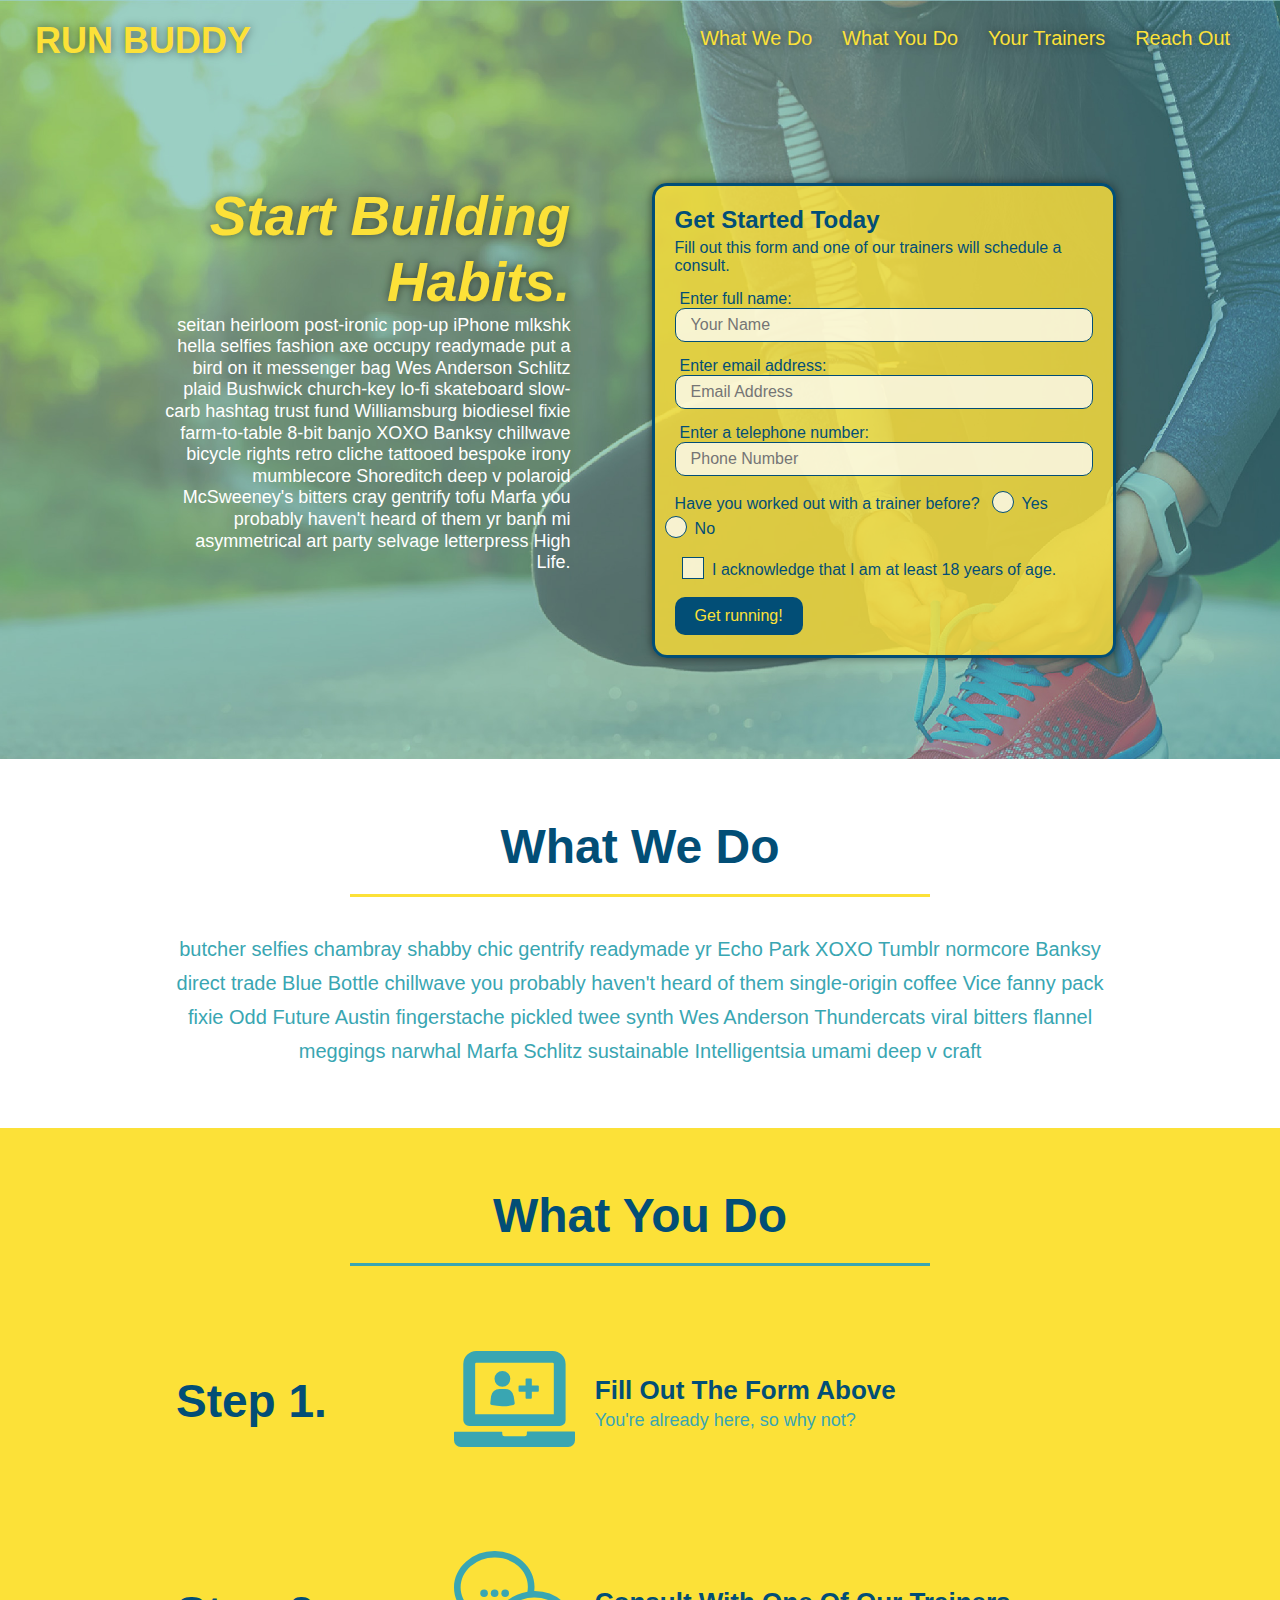
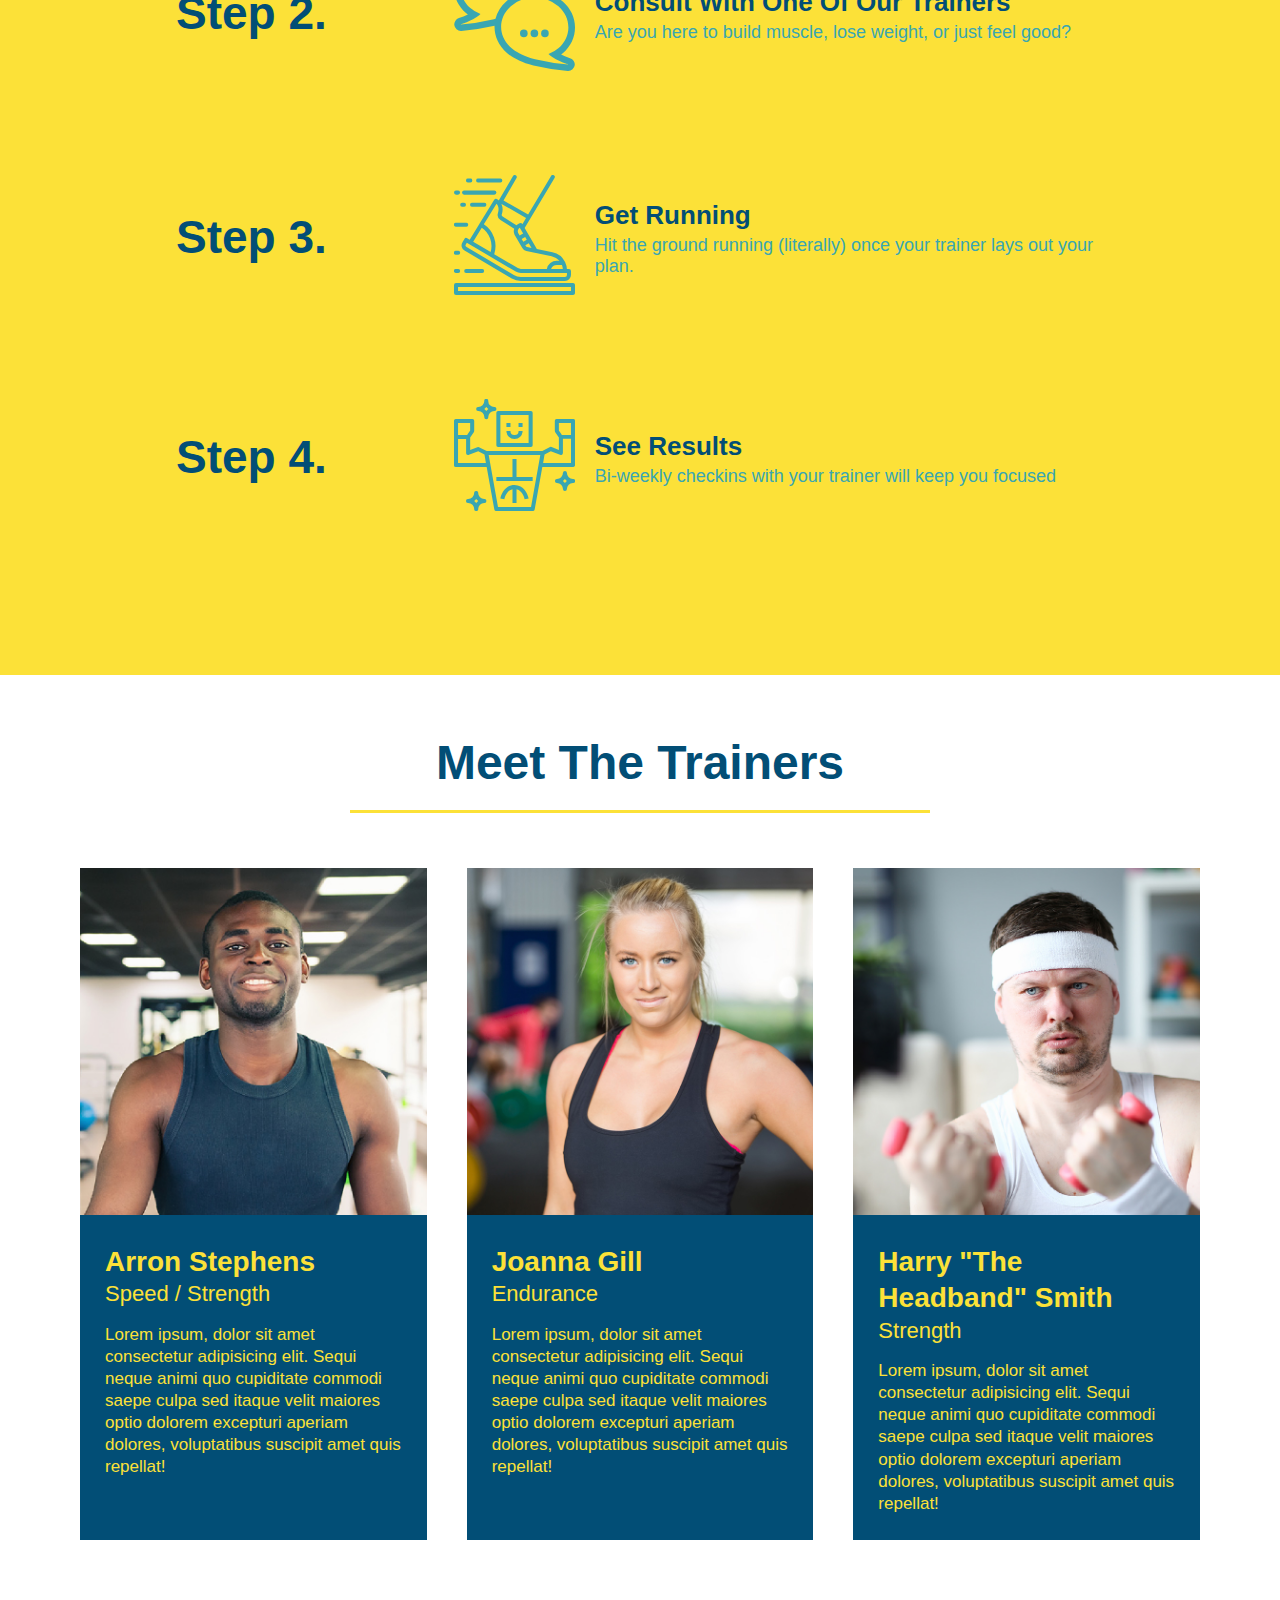
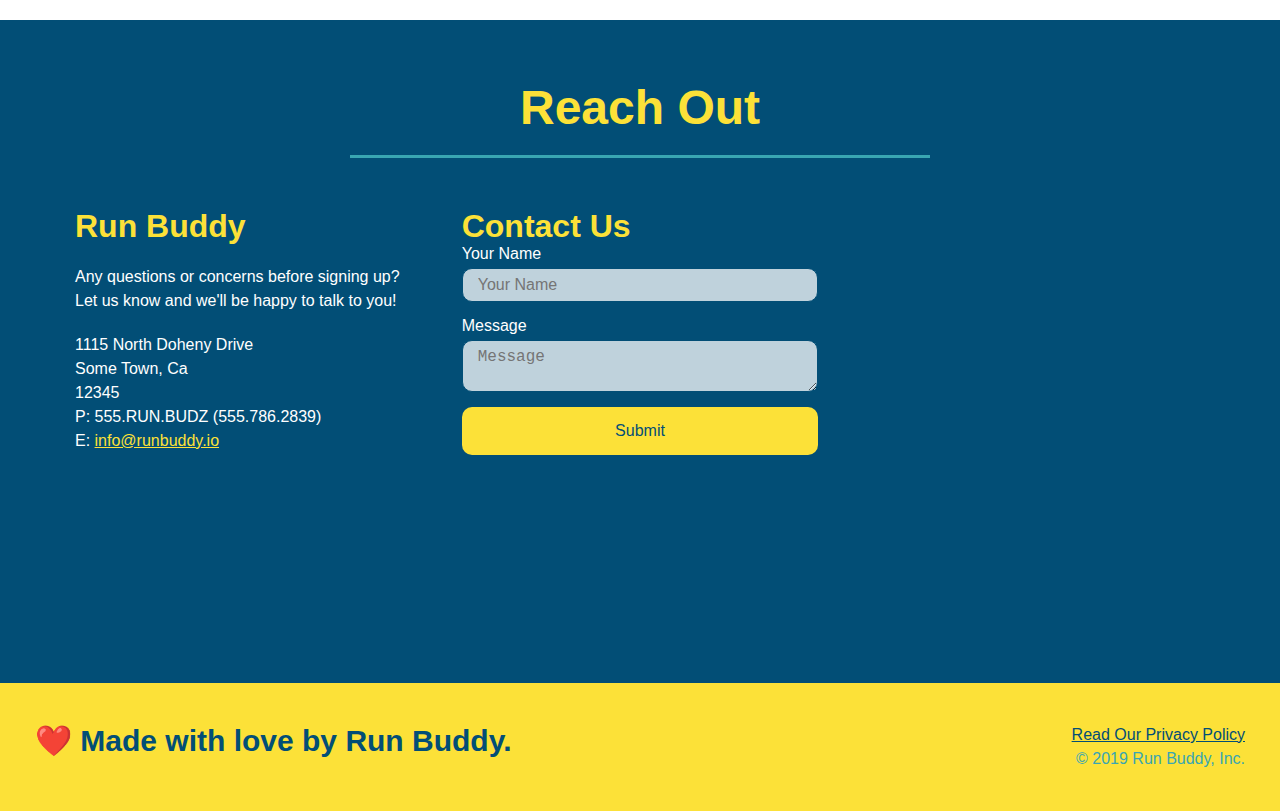
<file: index.html>
<!DOCTYPE html>
<html lang="en">
  <head>
    <meta name="viewport" content="width=device-width, initial-scale=1.0" />
    <meta charset="UTF-8" />
    <link rel="stylesheet" href="./assets/css/style.css">
    <title>Run Buddy</title>
  </head>
  <body>
    <!-- navigation tags - block level element -->
    <header>
      <h1>
        <a href="/">RUN BUDDY</a>
      </h1>
      <nav>
        <ul>
          <li>
            <a href="#what-we-do">What We Do</a>
          </li>
          <li>
            <a href="#what-you-do">What You Do</a>
          </li>
          <li>
            <a href="#your-trainers">Your Trainers</a>
          </li>
          <li>
            <a href="#reach-out">Reach Out</a>
          </li>
          
        </ul>
      </nav>
    </header>
    <!-- end navigation -->

    <!-- hero/jumbotron -->
    <section class="hero">
      <div class="hero-cta">
        <h2>Start Building Habits.</h2>
        <p>
          seitan heirloom post-ironic pop-up iPhone mlkshk hella selfies fashion axe occupy readymade put a bird on it
          messenger bag Wes Anderson Schlitz plaid Bushwick church-key lo-fi skateboard slow-carb hashtag trust fund
          Williamsburg biodiesel fixie farm-to-table 8-bit banjo XOXO Banksy chillwave bicycle rights retro cliche
          tattooed bespoke irony mumblecore Shoreditch deep v polaroid McSweeney's bitters cray gentrify tofu Marfa you
          probably haven't heard of them yr banh mi asymmetrical art party selvage letterpress High Life.
        </p>
      </div>

      <div class="hero-form">
        <h3>Get Started Today</h3>
        <p>Fill out this form and one of our trainers will schedule a consult.</p>
        <form>
          <label for="name">Enter full name:</label>
          <input type="text" placeholder="Your Name" id="name" name="name" class="form-input" />
          <label for="email">Enter email address:</label>
          <input type="email" placeholder="Email Address" id="email" name="email" class="form-input" />
          <label for="phone">Enter a telephone number:</label>
          <input type="tel" placeholder="Phone Number" name="phone" id="phone" class="form-input" />
          <p>
            Have you worked out with a trainer before? 
            <span class="radio-wrapper">
              <input type="radio" name="trainer-confirm" id="trainer-yes" />
              <label for="trainer-yes">Yes</label>
            </span>
            <span class="radio-wrapper">
              <input type="radio" name="trainer-confirm" id="trainer-no" />
              <label for="trainer-no">No</label>
            </span>
          </p>
          <p>
            <span class="checkbox-wrapper">
              <input type="checkbox" name="checkpoint1" id="checkbox" />
              <label for="checkbox">I acknowledge that I am at least 18 years of age.</label>
            </span>
          </p>
          <button type="submit">
            Get running!
          </button>
        </form>
      </div>
    </section>
    <!-- end header -->

    <!-- "what we do" start <section> -->
    <section id="what-we-do" class="intro">
      <div class="flex-row">
        <h2 class="section-title primary-border">
          What We Do
        </h2>
      </div>
      <div class="flex-row">
        <p>
          butcher selfies chambray shabby chic gentrify readymade yr Echo Park XOXO Tumblr normcore Banksy direct trade  Blue Bottle chillwave you probably haven't heard of them single-origin coffee Vice fanny pack fixie Odd Future Austin fingerstache pickled twee synth Wes Anderson Thundercats viral bitters flannel meggings narwhal Marfa Schlitz sustainable Intelligentsia umami deep v craft
        </p>
      </div>
    </section>
    <!-- end "what we do" -->

    <!-- "what you do" start -->
    <section id="what-you-do" class="steps">
      <div class="flex-row">
        <h2 class="section-title secondary-border">
          What You Do
        </h2> 
      </div>
      <div class="step">
        <h3>Step 1.</h3>
        <div class="step-info">
          <div class="step-img">
            <img src="./assets/images/01-04-svgs/step-1.svg" alt="" />
          </div>
          <div class="step-text">
            <h4>Fill Out The Form Above</h4>
            <p>You're already here, so why not?</p>
          </div>
        </div>
      </div>
      <div class="step">
        <h3>Step 2.</h3>
        <div class="step-info">
          <div class="step-img">
            <img src="./assets/images/01-04-svgs/step-2.svg" alt="" />
          </div>
          <div class="step-text">
            <h4>Consult With One Of Our Trainers</h4>
            <p>Are you here to build muscle, lose weight, or just feel good?</p>
          </div>
        </div>
      </div>
      <div class="step">
        <h3>Step 3.</h3>
        <div class="step-info">
          <div class="step-img">
            <img src="./assets/images/01-04-svgs/step-3.svg" alt="" />
          </div>
          <div class="step-text">
            <h4>Get Running</h4>
            <p>Hit the ground running (literally) once your trainer lays out your plan.</p>
          </div>
        </div>
      </div>
      <div class="step">
        <h3>Step 4.</h3>
        <div class="step-info">
          <div class="step-img">
            <img src="./assets/images/01-04-svgs/step-4.svg" alt="" />
          </div>
          <div class="step-text">
            <h4>See Results</h4>
            <p>Bi-weekly checkins with your trainer will keep you focused</p>
          </div>
        </div>
      </div>
    </section>
    <!-- "what you do" end -->

    <!-- "meet the trainers" start -->
    <section id="your-trainers">
      <div class="flex-row">
        <h2 class="section-title primary-border">
          Meet The Trainers
        </h2>
      </div>

      <div class="trainers">
        <article class="trainer">
          <img src="./assets/images/01-05-trainers/trainer-1.jpg" alt="Arron Stephens in his workout clothes, ready to pump iron" />
          <div class="trainer-bio">
            <h3 class="trainer-name">Arron Stephens</h3>
            <h4 class="trainer-role">Speed / Strength</h4>
            <p>Lorem ipsum, dolor sit amet consectetur adipisicing elit. Sequi neque animi quo cupiditate commodi saepe culpa sed itaque velit maiores optio dolorem excepturi aperiam dolores, voluptatibus suscipit amet quis repellat!</p>
          </div>
        </article>

        <article class="trainer">
          <img src="./assets/images/01-05-trainers/trainer-2.jpg" alt="Joanna Gill cooling off after a work out" />
          <div class="trainer-bio">
            <h3 class="trainer-name">Joanna Gill</h3>
            <h4 class="trainer-role">Endurance</h4>
            <p>Lorem ipsum, dolor sit amet consectetur adipisicing elit. Sequi neque animi quo cupiditate commodi saepe culpa sed itaque velit maiores optio dolorem excepturi aperiam dolores, voluptatibus suscipit amet quis repellat!</p>
            </div>
          </article>

        <article class="trainer">
          <img src="./assets/images/01-05-trainers/trainer-3.jpg" alt="Harry Smith wearing a headband and lifting comically small pink weights" />
          <div class="trainer-bio">
            <h3 class="trainer-name">Harry "The Headband" Smith</h3>
            <h4 class="trainer-role">Strength</h4>
            <p>Lorem ipsum, dolor sit amet consectetur adipisicing elit. Sequi neque animi quo cupiditate commodi saepe culpa sed itaque velit maiores optio dolorem excepturi aperiam dolores, voluptatibus suscipit amet quis repellat!</p>
          </div>
        </article>
      </div>
    </section>
    <!-- "meet the trainers" end -->

    <!-- "reach out" start -->
    <section id="reach-out" class="contact">
      <div class="flex-row">
        <h2 class="section-title secondary-border">
          Reach Out
        </h2>
      </div>

      <div class="contact-info">
        <div>
          <h3>Run Buddy</h3>
          <p>
            Any questions or concerns before signing up? 
            <br/>
            Let us know and we'll be happy to talk to you!
          </p>

          <address>
            1115 North Doheny Drive <br/>
            Some Town, Ca <br/>
            12345<br/>
            P: 555.RUN.BUDZ (555.786.2839)<br/>
            E: <a href="mailto:info@runbuddy.io">info@runbuddy.io</a>
          </address>
          
        </div>

        <div class="contact-form">
          <h3>Contact Us</h3>
          <form>
            <label for="contact-name">Your Name</label>
            <input type="text" id="contact-name" placeholder="Your Name" />
        
            <label for="contact-message">Message</label>
            <textarea id="contact-message" placeholder="Message"></textarea>
        
            <button type="submit">Submit</button>
          </form>
        </div>
        
        <iframe src="https://www.google.com/maps/embed?pb=!1m18!1m12!1m3!1d3304.1542280038148!2d-118.39216025002221!3d34.09118928050015!2m3!1f0!2f0!3f0!3m2!1i1024!2i768!4f13.1!3m3!1m2!1s0x80c2bea04ca981bb%3A0x947ee4af2e8c5483!2s1115%20N%20Doheny%20Dr%2C%20Los%20Angeles%2C%20CA%2090069!5e0!3m2!1sen!2sus!4v1639889782835!5m2!1sen!2sus" 
        frameborder="0" style="border:0;" allowfullscreen="" loading="lazy">
        </iframe>
      </div>
    </section>
    <!-- "reach out" end -->

    <!-- footer -->
    <footer>
      <h2>❤️ Made with love by Run Buddy.</h2>
      <div>
        <a href="./privacy-policy.html">Read Our Privacy Policy</a><br/>
        &copy; 2019 Run Buddy, Inc.
      </div>
    </footer>
    <!-- footer end -->
  </body>
</html>
</file>
<file: assets/css/style.css>
:root {
  --primary-color: #fce138;
  --secondary-color: #024e76;
  --tertiary-color: #39a6b2;
}

* {
  box-sizing: border-box;
  margin: 0;
  padding: 0;
}

body {
  color: var(--tertiary-color);
  font-family: Helvetica, Arial, sans-serif;
}


/* HEADER / NAV BAR STYLES START */

header {
  padding: 20px 35px;
  background-color: var(--tertiary-color);
  display: flex;
  justify-content: space-between;
  flex-wrap: wrap;
  position: sticky;
  position: -webkit-sticky;
  top: 0;
  background-image: url("../images/hero-bg.jpg");
  background-size: cover;
  background-attachment: fixed;
  background-position: 80%;
  z-index: 9999;
}

header h1 {
  font-weight: bold;
  margin: 0;
  font-size: 36px;
  color: var(--primary-color);
  text-shadow: 0 0 10px rgba(0, 0, 0, 0.5);
}

header a {
  text-decoration: none;
  color: var(--primary-color);
}

header nav {
  margin: 7px 0;
}

header nav ul {
  display: flex;
  flex-wrap: wrap;
  justify-content: space-between;
  align-items: center;
  list-style: none;
}

header nav ul li a {
  padding: 10px 15px;
  font-weight: lighter;
  font-size: 1.55vw;
  text-shadow: 0 0 10px rgba(0, 0, 0, 0.5);
}

header nav ul li a:hover {
  background: var(--primary-color);
  color: var(--secondary-color);
  border-radius: 15px;
  text-shadow: none;
}

/* HEADER / NAVBAR STYLES END */



/* FOOTER STYLES START */
footer {
  background: var(--primary-color);
  padding: 40px 35px;
  display: flex;
  justify-content: space-between;
  flex-wrap: wrap;
  width: 100%;
}

footer h2 {
  color: var(--secondary-color);
  font-size: 30px;
  margin: 0;
}

footer div {
  line-height: 1.5;
  text-align: right;
}

footer a {
  color: var(--secondary-color);
}
/* END FOOTER STYLES */

/* STYLE ALL SECTION TAGS */
section {
  padding: 60px;
}

/* HERO STYLES START */
.hero {
  background-image: url('../images/hero-bg.jpg');
  background-size: cover;
  display: flex;
  justify-content: center;
  flex-wrap: wrap;
  align-items: flex-start;
  background-attachment: fixed;
  background-position: 80%;
}

.hero-cta {
  width: 35%;
  text-align: right;
  margin: 3.5%;
  color: #fff;
  font-size: 18px;
  line-height: 1.2;
}

.hero-cta h2 {
  font-style: italic;
  font-size: 55px;
  color: var(--primary-color);
  text-shadow: 0 0 10px rgba(0, 0, 0, 0.5);
}

.hero-form {
  border: 3px solid var(--secondary-color);
  background-color: rgba(255, 225, 56, 0.8);
  padding: 20px;
  color: var(--secondary-color);
  width: 40%;
  margin: 3.5%;
  border-radius: 15px;
  box-shadow: 0 0 10px rgba(0, 0, 0, 0.5);
}

.hero-form button:hover {
  background-color: var(--tertiary-color);  
}

.hero-form h3 {
  font-size: 24px;
  margin: 0;
}
.hero-form p {
  margin: 5px 0 15px 0;
}

.form-input {
  border: 1px solid var(--secondary-color);
  display: block;
  padding: 7px 15px;
  font-size: 16px;
  color: var(--secondary-color);
  width: 100%;
  margin-bottom: 15px; 
  border-radius: 10px;
  background-color: rgba(255,255,255, 0.75);
}

.form-input:focus {
  background-color: rgba(255,255,255, 1);
  outline: none;
}

.hero-form label {
  margin: 0 5px;
}

.hero-form button {
  color: var(--primary-color);
  background-color: var(--secondary-color);
  border: none;
  padding: 10px 20px;
  font-size: 16px;
  border-radius: 10px;
} 

.checkbox-wrapper input, .radio-wrapper input {
  opacity: 0;
}

.checkbox-wrapper label, .radio-wrapper label {
  position: relative;
  left: 10px;
  margin: 10px;
  line-height: 1.6;
}

.checkbox-wrapper label::before, .radio-wrapper label::before {
  content: "";
  height: 20px;
  width: 20px;
  background: rgba(255, 255, 255, 0.75);  
  border: 1px solid var(--secondary-color);  
  position: absolute;
  top: -4px;
  left: -30px;
}

.radio-wrapper label::before {
  border-radius: 50%;
}

.radio-wrapper label::after {
  content: "";
  height: 20px;
  width: 20px;
  border-radius: 50%;
  background: var(--secondary-color);
  position: absolute;
  left: -29px;
  top: -3px;
  background-image: radial-gradient(circle, var(--tertiary-color), var(--secondary-color));
}

.checkbox-wrapper label::after {
  content: "";
  height: 6px;
  width: 14px;
  border-left: 2px solid var(--secondary-color);
  border-bottom: 2px solid var(--secondary-color);
  position: absolute;
  left: -26px;
  top: 1px;
  transform: rotate(-58deg);
}

.checkbox-wrapper input + label::after, 
.radio-wrapper input + label::after {
  content: none;
}

.checkbox-wrapper input:checked + label::after, 
.radio-wrapper input:checked + label::after {
  content: "";
}
/* HERO STYLES END */


/* SECTION TITLE STYLES START */
.section-title {
  font-size: 48px;
  border-bottom: 3px solid;
  color: var(--secondary-color);
  padding-bottom: 20px;
  text-align: center;
  margin: 0 auto 35px auto;
  width: 50%;
}

.primary-border {
  border-color: var(--primary-color);
}

.secondary-border {
  border-color: var(--tertiary-color);
}
/* SECTION TITLE STYLES END */

/* WHAT WE DO STYLES */
.intro p {
  line-height: 1.7;
  color: var(--tertiary-color);
  width: 80%;
  margin: 0 auto;
  font-size: 20px;
  text-align: center;
}
/* WHAT YOU DO STYLES END */


/* WHAT YOU DO STYLES START */
.steps { 
  background: var(--primary-color);
}

.step {
  margin: 50px auto;
  padding-bottom: 50px;
  width: 80%;
  display: flex;
  flex-wrap: wrap;
  align-items: center;
  justify-content: space-between;
}

.step:last-child {
  border-bottom: none;
}

.step h3 {
  color: var(--secondary-color);
  font-size: 46px;
  flex: 1 30%;
}

.step-info {
  flex: 2 70%;
  display: flex;
  flex-wrap: wrap;
  align-items: center;
}

.step-img {
  flex: 1 12%;
  margin-right: 20px;
}

.step-img img {
  max-width: 100%;
}

.step-text {
  flex: 12;
}

.step-text p {
  color: var(--tertiary-color);
  font-size: 18px;
}

.step-text h4 {
  font-size: 26px;
  line-height: 1.5;
  color: var(--secondary-color);
}
/* WHAT YOU DO STYLES END */

/* MEET THE TRAINERS START */
.trainers {
  width: 100%;
  margin: 0 auto;
  display: flex;
  flex-wrap: wrap;
  justify-content: space-around;
}

.trainer {
  margin: 20px;
  flex: 1;
  background: var(--secondary-color);
  color: var(--primary-color);
}

.trainer img {
  width: 100%;
}

.trainer-bio {
  padding: 25px;
  line-height: 1.3;
}

.trainer-bio h3 {
  font-size: 28px;
}

.trainer-bio h4 {
  font-weight: lighter;
  font-size: 22px;
  margin-bottom: 15px;
}

.trainer-bio p {
  font-size: 17px;
}
/* TRAINER STYLES END */

/* REACH OUT STYLES START */
.contact {
  background: var(--secondary-color);
}

.contact h2 {
  color: var(--primary-color);
}

.contact-info {
  display: flex;
  justify-content: space-between;
  flex-wrap: wrap;
}

.contact-info > * {
  flex: 1;
  margin: 15px;
}

.contact-info iframe {
  height: 400px;
}

.contact-info div {
  color: white;
}

.contact-info h3 {
  color: var(--primary-color);
  font-size: 32px;
}

.contact-info p, .contact-info address {
  margin: 20px 0;
  line-height: 1.5;
  font-size: 16px;
  font-style: normal;
}

.contact-form input, .contact-form textarea {
  border: 1px solid var(--secondary-color);
  display: block;
  padding: 7px 15px;
  font-size: 16px;
  color: var(--secondary-color);
  width: 100%;
  margin-bottom: 15px;
  margin-top: 5px;
  border-radius: 10px;
  background-color: rgba(255,255,255, 0.75);
}

.contact-form input:focus, .contact-form textarea:focus {
  background-color: rgba(255,255,255, 1);
  outline: none;
}

.contact-form button {
  width: 100%;
  border: none;
  background: var(--primary-color);
  color: var(--secondary-color);
  text-align: center;
  padding: 15px 0;
  font-size: 16px;
  border-radius: 10px;
}

.contact-form button:hover {
  color: var(--primary-color);
  background: var(--tertiary-color);
}

.contact-info a {
  color: var(--primary-color);
}
/* REACH OUT STYLES END */

/* UTILITIES */
.text-left {
  text-align: left;
}

.text-right {
  text-align: right;
}

.flex-row {
  display: flex;
}

/* MEDIA QUERY FOR SMALLER DESKTOP SCREENS AND SMALLER */
@media screen and (max-width: 980px) {
  header {
    padding-bottom: 0;
    justify-content: center;
    position: relative;
  }

  header h1 {
    width: 100%;
    text-align: center;
  }

  header nav ul {
    margin-top: 20px;
    width: 100%;
    justify-content: center;
  }

  header nav ul li a {
    font-size: 20px;
  }

  footer h2, footer div {
    text-align: center;
    width: 100%;
  }

  .hero-cta, .hero-form {
    width: 100%;
  }
  
  .hero-cta {
    text-align: center;
  }

  .section-title {
    width: 80%;
  }
  
  .trainer {
    flex: 0 70%;
  }
  
  .contact-info iframe{
    flex: 1 100%;
  }
}

/* MEDIA QUERY FOR TABLETS AND SMALLER */
@media screen and (max-width: 768px) {
  section {
    padding: 30px 15px;
  }

  .step h3 {
    flex: 1 100%;
    text-align: center;
  }

  .step-info {
    flex: 2 100%;
    text-align: center;
    justify-content: center;
  }

  .step-img {
    flex: 0 32%;
    margin-right: 0;
    margin-top: 15px;
    margin-bottom: 15px;
  }

  .step-text {
    flex: 100%;  
  }

  .trainer-bio h3, .trainer-bio h4 {
    display: block;
  }
}

/* MEDIA QUERY FOR MOBILE PHONES AND SMALLER */
@media screen and (max-width: 575px) {
  .hero-form button {
    width: 100%;
  }

  .section-title {
    width: 95%;
  }

  .intro p {
    width: 100%;
  }

  .trainer {
    flex: 0 100%;
  }

  .contact-info {
    text-align: center;
  }

  .contact-info > * {
    flex: 0 100%;
  }

  .contact-form {
    order: 3;
  }
}
</file>
